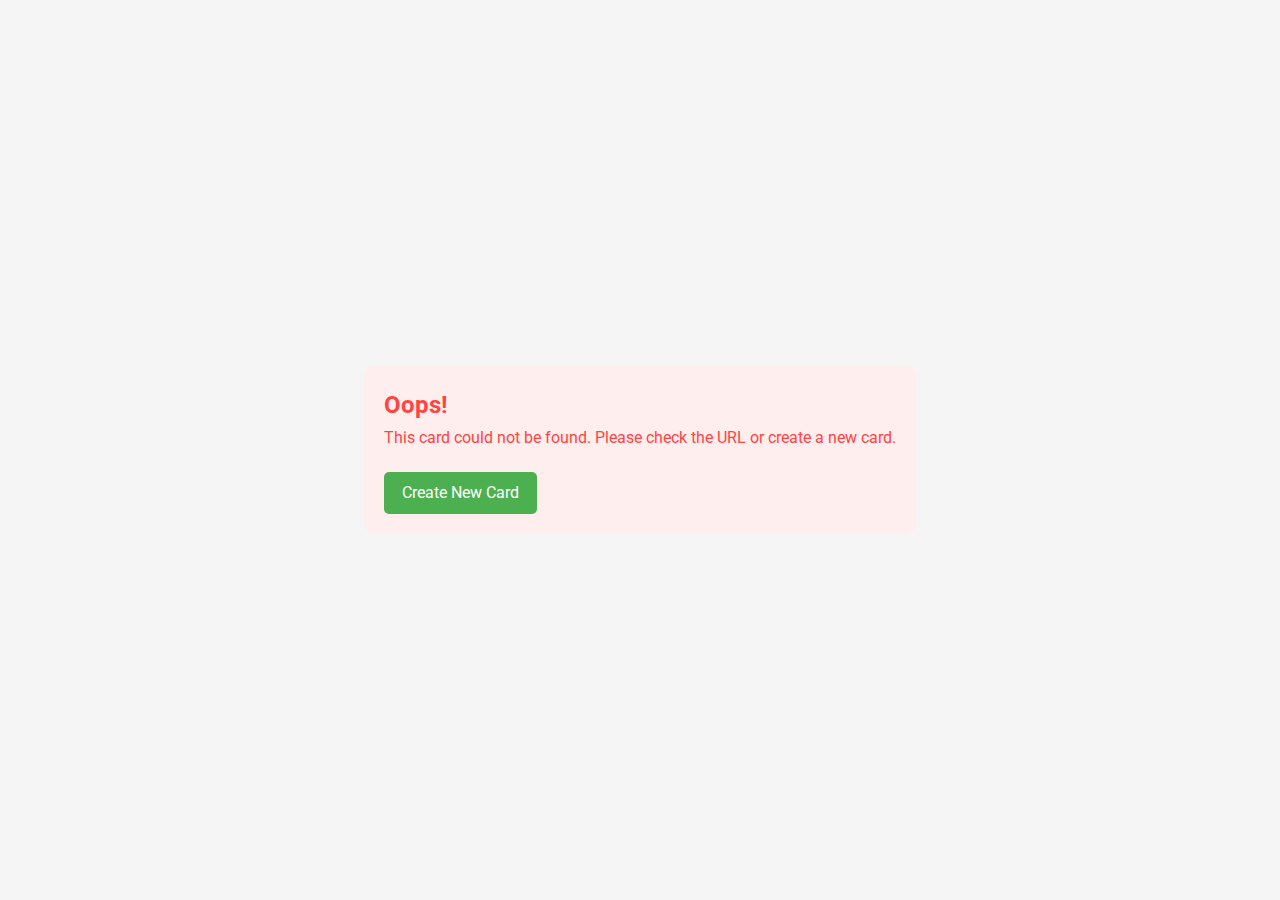
<file: card-view.html>
<!DOCTYPE html>
<html lang="en">
<head>
    <meta charset="UTF-8">
    <meta name="viewport" content="width=device-width, initial-scale=1.0">
    <title>Eid al-Adha Greeting Card</title>
    <link rel="stylesheet" href="styles.css">
    <link rel="stylesheet" href="https://cdnjs.cloudflare.com/ajax/libs/font-awesome/6.4.0/css/all.min.css">
    <link href="https://fonts.googleapis.com/css2?family=Amiri:wght@400;700&family=Roboto:wght@300;400;500;700&display=swap" rel="stylesheet">
    <link rel="stylesheet" href="https://cdnjs.cloudflare.com/ajax/libs/animate.css/4.1.1/animate.min.css">
    <style>
        body {
            background-color: #f5f5f5;
            display: flex;
            justify-content: center;
            align-items: center;
            min-height: 100vh;
            margin: 0;
            padding: 20px;
            font-family: 'Roboto', sans-serif;
        }
        .card-view-wrapper {
            width: 100%;
            display: flex;
            flex-direction: column;
            align-items: center;
        }
        .animated-greeting {
            font-size: 1.3rem;
            color: #4CAF50;
            margin-bottom: 18px;
            font-family: 'Amiri', serif;
            letter-spacing: 1px;
            text-align: center;
            min-height: 40px;
        }
        .card-view-container {
            max-width: 400px;
            width: 100%;
            background: white;
            border-radius: 15px;
            box-shadow: 0 10px 30px rgba(0,0,0,0.1);
            padding: 22px 18px 28px 18px;
            text-align: center;
            margin: 0 auto;
        }
        .card-view-image {
            width: 100%;
            height: 220px;
            background-size: cover;
            background-position: center;
            border-radius: 10px;
            margin-bottom: 18px;
        }
        .card-view-message {
            font-size: 1.08em;
            line-height: 1.6;
            margin: 16px 0;
            padding: 14px;
            background: #f9f9f9;
            border-radius: 10px;
            font-family: 'Amiri', serif;
        }
        .card-view-sender {
            font-style: italic;
            color: #666;
            margin-top: 14px;
            font-size: 1em;
        }
        .back-to-home {
            display: inline-block;
            margin-top: 22px;
            padding: 8px 18px;
            background: #4CAF50;
            color: white;
            text-decoration: none;
            border-radius: 5px;
            transition: background 0.3s;
        }
        .back-to-home:hover {
            background: #45a049;
        }
        .error-message {
            color: #ff4444;
            padding: 20px;
            background: #ffeeee;
            border-radius: 10px;
            margin: 20px 0;
        }
        @media (max-width: 500px) {
            .card-view-container {
                max-width: 98vw;
                padding: 10px 2vw 18px 2vw;
            }
            .card-view-image {
                height: 140px;
            }
        }
    </style>
</head>
<body>
    <div class="card-view-wrapper">
        <div id="greetingText" class="animated-greeting animate__animated animate__fadeInDown"></div>
        <div class="card-view-container">
            <div class="card-view-image" id="cardImage"></div>
            <div class="card-view-message" id="cardMessage"></div>
            <div class="card-view-sender" id="cardSender"></div>
            <a href="index.html" class="back-to-home">Back to Home</a>
        </div>
        <div id="errorContent" style="display: none;">
            <div class="error-message">
                <h2>Oops!</h2>
                <p>This card could not be found. Please check the URL or create a new card.</p>
                <a href="index.html" class="back-to-home">Create New Card</a>
            </div>
        </div>
    </div>

    <script>
        // Get URL parameters
        const urlParams = new URLSearchParams(window.location.search);
        let recipient, sender, message, template;

        if (urlParams.has('data')) {
            // Support encoded data parameter
            try {
                const decoded = decodeURIComponent(atob(urlParams.get('data')));
                const card = JSON.parse(decoded);
                recipient = card.recipient;
                sender = card.sender;
                message = card.message;
                template = card.template;
            } catch (e) {
                recipient = sender = message = template = null;
            }
        } else {
            // Support simple URL format
            recipient = urlParams.get('recipient');
            sender = urlParams.get('sender');
            message = urlParams.get('message');
            template = urlParams.get('template');
        }

        if (recipient && sender && message && template) {
            // Show animated greeting text
            document.getElementById('greetingText').innerHTML = `You received a greeting card from <b>${sender}</b>!`;
            document.getElementById('greetingText').style.display = 'block';
            document.querySelector('.card-view-container').style.display = 'block';
            document.getElementById('errorContent').style.display = 'none';

            document.getElementById('cardMessage').innerHTML = `
                <h2>Dear ${recipient},</h2>
                <p>${message}</p>
                <p>Eid Mubarak!</p>
            `;
            document.getElementById('cardSender').textContent = `From: ${sender}`;

            const cardImage = document.getElementById('cardImage');
            switch(template) {
                case 'traditional':
                    cardImage.style.backgroundImage = "url('images/g1.png')";
                    break;
                case 'modern':
                    cardImage.style.backgroundImage = "url('images/g2.png')";
                    break;
                case 'family':
                    cardImage.style.backgroundImage = "url('images/g3.png')";
                    break;
                default:
                    cardImage.style.backgroundImage = "url('images/g1.png')";
            }
        } else {
            document.getElementById('greetingText').style.display = 'none';
            document.querySelector('.card-view-container').style.display = 'none';
            document.getElementById('errorContent').style.display = 'block';
        }
    </script>
</body>
</html>
</file>
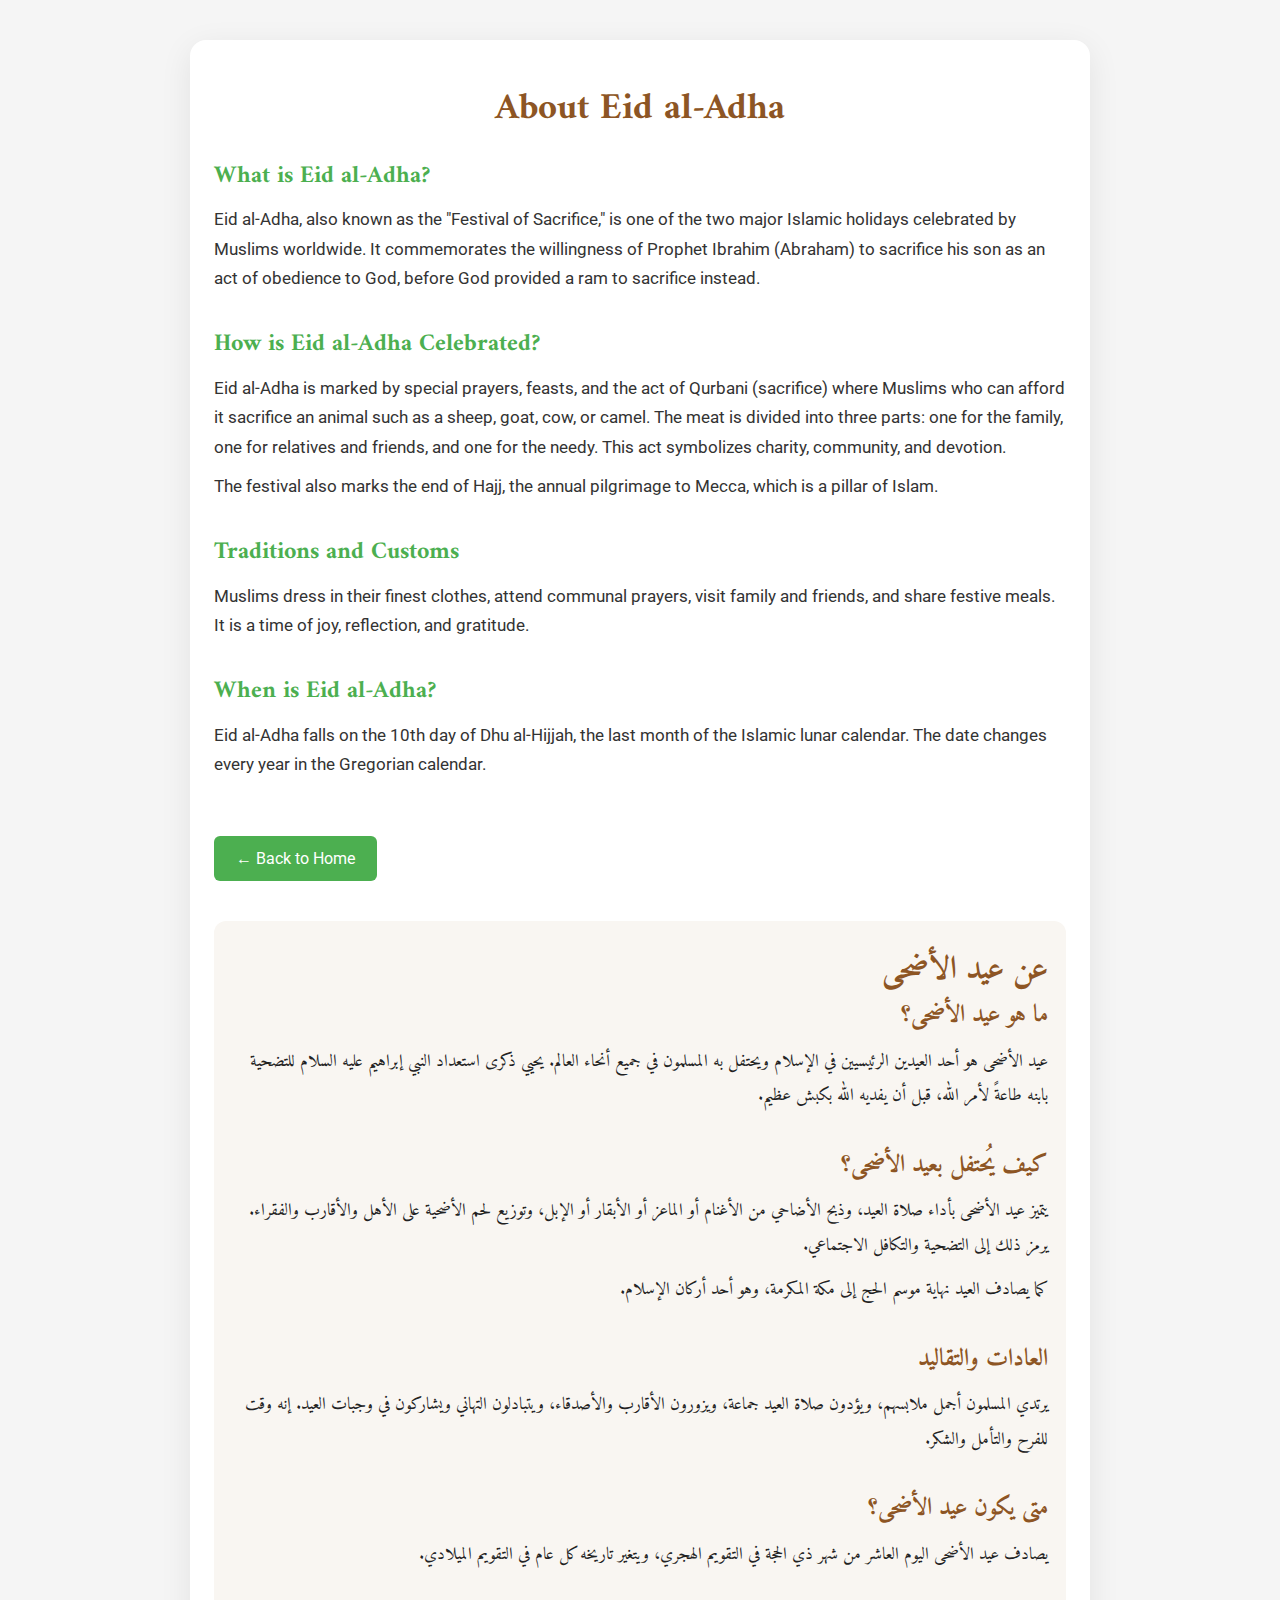
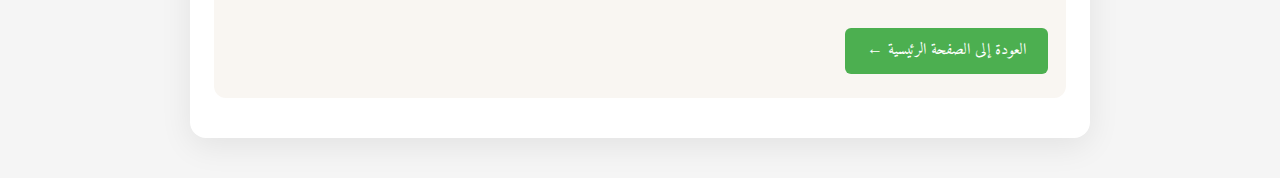
<file: eid-adha-info.html>
<!DOCTYPE html>
<html lang="en">
<head>
    <meta charset="UTF-8">
    <meta name="viewport" content="width=device-width, initial-scale=1.0">
    <title>About Eid al-Adha | Eid al-Adha Mubarak</title>
    <link rel="stylesheet" href="styles.css">
    <link href="https://fonts.googleapis.com/css2?family=Amiri:wght@400;700&family=Roboto:wght@300;400;500;700&display=swap" rel="stylesheet">
    <style>
        body {
            background: #f5f5f5;
            font-family: 'Roboto', sans-serif;
            margin: 0;
            padding: 0;
        }
        .info-container {
            max-width: 900px;
            margin: 40px auto;
            background: white;
            border-radius: 16px;
            box-shadow: 0 8px 32px rgba(0,0,0,0.08);
            padding: 40px 24px;
        }
        .info-title {
            font-family: 'Amiri', serif;
            color: #8d5524;
            font-size: 2.3rem;
            text-align: center;
            margin-bottom: 18px;
        }
        .info-section {
            margin-bottom: 32px;
        }
        .info-section h2 {
            color: #4CAF50;
            font-family: 'Amiri', serif;
            font-size: 1.5rem;
            margin-bottom: 10px;
        }
        .info-section p {
            color: #333;
            font-size: 1.08rem;
            line-height: 1.7;
            margin-bottom: 10px;
        }
        .arabic-section {
            direction: rtl;
            font-family: 'Amiri', serif;
            background: #f9f6f2;
            border-radius: 12px;
            padding: 24px 18px;
            margin-top: 40px;
        }
        .arabic-section h2, .arabic-section h1 {
            color: #8d5524;
            text-align: right;
        }
        .arabic-section p {
            color: #222;
            font-size: 1.08rem;
            line-height: 2;
            text-align: right;
        }
        .back-btn {
            display: inline-block;
            margin: 24px 0 0 0;
            padding: 10px 22px;
            background: #4CAF50;
            color: white;
            border-radius: 6px;
            text-decoration: none;
            font-size: 1rem;
            transition: background 0.3s;
        }
        .back-btn:hover {
            background: #388e3c;
        }
        @media (max-width: 600px) {
            .info-container {
                padding: 18px 4vw;
            }
            .info-title {
                font-size: 1.4rem;
            }
        }
    </style>
</head>
<body>
    <div class="info-container">
        <h1 class="info-title">About Eid al-Adha</h1>
        <div class="info-section">
            <h2>What is Eid al-Adha?</h2>
            <p>
                Eid al-Adha, also known as the "Festival of Sacrifice," is one of the two major Islamic holidays celebrated by Muslims worldwide. It commemorates the willingness of Prophet Ibrahim (Abraham) to sacrifice his son as an act of obedience to God, before God provided a ram to sacrifice instead.
            </p>
        </div>
        <div class="info-section">
            <h2>How is Eid al-Adha Celebrated?</h2>
            <p>
                Eid al-Adha is marked by special prayers, feasts, and the act of Qurbani (sacrifice) where Muslims who can afford it sacrifice an animal such as a sheep, goat, cow, or camel. The meat is divided into three parts: one for the family, one for relatives and friends, and one for the needy. This act symbolizes charity, community, and devotion.
            </p>
            <p>
                The festival also marks the end of Hajj, the annual pilgrimage to Mecca, which is a pillar of Islam.
            </p>
        </div>
        <div class="info-section">
            <h2>Traditions and Customs</h2>
            <p>
                Muslims dress in their finest clothes, attend communal prayers, visit family and friends, and share festive meals. It is a time of joy, reflection, and gratitude.
            </p>
        </div>
        <div class="info-section">
            <h2>When is Eid al-Adha?</h2>
            <p>
                Eid al-Adha falls on the 10th day of Dhu al-Hijjah, the last month of the Islamic lunar calendar. The date changes every year in the Gregorian calendar.
            </p>
        </div>
        <a href="index.html" class="back-btn">&#8592; Back to Home</a>

        <div class="arabic-section">
            <h1>عن عيد الأضحى</h1>
            <div class="info-section">
                <h2>ما هو عيد الأضحى؟</h2>
                <p>
                    عيد الأضحى هو أحد العيدين الرئيسيين في الإسلام ويحتفل به المسلمون في جميع أنحاء العالم. يحيي ذكرى استعداد النبي إبراهيم عليه السلام للتضحية بابنه طاعةً لأمر الله، قبل أن يفديه الله بكبش عظيم.
                </p>
            </div>
            <div class="info-section">
                <h2>كيف يُحتفل بعيد الأضحى؟</h2>
                <p>
                    يتميز عيد الأضحى بأداء صلاة العيد، وذبح الأضاحي من الأغنام أو الماعز أو الأبقار أو الإبل، وتوزيع لحم الأضحية على الأهل والأقارب والفقراء. يرمز ذلك إلى التضحية والتكافل الاجتماعي.
                </p>
                <p>
                    كما يصادف العيد نهاية موسم الحج إلى مكة المكرمة، وهو أحد أركان الإسلام.
                </p>
            </div>
            <div class="info-section">
                <h2>العادات والتقاليد</h2>
                <p>
                    يرتدي المسلمون أجمل ملابسهم، ويؤدون صلاة العيد جماعة، ويزورون الأقارب والأصدقاء، ويتبادلون التهاني ويشاركون في وجبات العيد. إنه وقت للفرح والتأمل والشكر.
                </p>
            </div>
            <div class="info-section">
                <h2>متى يكون عيد الأضحى؟</h2>
                <p>
                    يصادف عيد الأضحى اليوم العاشر من شهر ذي الحجة في التقويم الهجري، ويتغير تاريخه كل عام في التقويم الميلادي.
                </p>
            </div>
            <a href="index.html" class="back-btn">العودة إلى الصفحة الرئيسية &#8592;</a>
        </div>
    </div>
</body>
</html>
</file>
<file: styles.css>
/* ========== GENERAL STYLES ========== */
:root {
    --primary-color: #8d5524;
    --primary-light: #b57a4a;
    --primary-dark: #6b3c17;
    --secondary-color: #e3b778;
    --secondary-light: #f7d6a5;
    --secondary-dark: #c09349;
    --accent-color: #619a3f;
    --accent-light: #8abf69;
    --accent-dark: #457530;
    --light-color: #f8f0e3;
    --dark-color: #2c2416;
    --text-color: #333;
    --border-radius: 8px;
    --transition: all 0.3s ease;
    --shadow: 0 5px 15px rgba(0, 0, 0, 0.1);
    --shadow-hover: 0 10px 25px rgba(0, 0, 0, 0.15);
}

* {
    margin: 0;
    padding: 0;
    box-sizing: border-box;
}

html {
    scroll-behavior: smooth;
}

body {
    font-family: 'Roboto', sans-serif;
    background-color: var(--light-color);
    color: var(--text-color);
    line-height: 1.6;
    overflow-x: hidden;
}

img {
    max-width: 100%;
    height: auto;
}

.container {
    max-width: 1200px;
    margin: 0 auto;
    padding: 0 20px;
}

section {
    padding: 80px 0;
}

.section-title {
    font-size: 2.5rem;
    text-align: center;
    margin-bottom: 2rem;
    color: var(--primary-color);
    position: relative;
    padding-bottom: 1rem;
    font-family: 'Amiri', serif;
}

.section-title::after {
    content: "";
    position: absolute;
    bottom: 0;
    left: 50%;
    transform: translateX(-50%);
    width: 80px;
    height: 3px;
    background-color: var(--accent-color);
}

.section-description {
    text-align: center;
    max-width: 700px;
    margin: 0 auto 3rem;
    color: #666;
}

/* Button Styles */
.btn {
    display: inline-block;
    padding: 12px 25px;
    border-radius: var(--border-radius);
    text-decoration: none;
    font-weight: 500;
    cursor: pointer;
    transition: var(--transition);
    font-size: 1rem;
    border: none;
    outline: none;
}

.btn-primary {
    background-color: var(--accent-color);
    color: white;
}

.btn-primary:hover {
    background-color: var(--accent-dark);
    transform: translateY(-3px);
}

.btn-secondary {
    background-color: var(--secondary-color);
    color: var(--dark-color);
}

.btn-secondary:hover {
    background-color: var(--secondary-dark);
    transform: translateY(-3px);
}

.btn-card {
    background-color: var(--primary-color);
    color: white;
    width: 100%;
    text-align: center;
}

.btn-card:hover {
    background-color: var(--primary-dark);
}

.btn-subscribe {
    background-color: var(--accent-color);
    color: white;
    padding: 10px 15px;
    border-radius: 0 var(--border-radius) var(--border-radius) 0;
}

/* ========== PRELOADER ========== */
.preloader {
    position: fixed;
    top: 0;
    left: 0;
    width: 100%;
    height: 100%;
    background-color: #fff;
    display: flex;
    justify-content: center;
    align-items: center;
    z-index: 9999;
    transition: var(--transition);
}

.loader {
    position: relative;
    width: 80px;
    height: 80px;
}

.crescent {
    position: absolute;
    width: 50px;
    height: 50px;
    border: 5px solid var(--primary-color);
    border-radius: 50%;
    animation: rotate 2s linear infinite;
}

.crescent::before {
    content: '';
    position: absolute;
    top: -5px;
    left: 10px;
    width: 50px;
    height: 50px;
    border-radius: 50%;
    background-color: #fff;
}

@keyframes rotate {
    0% {
        transform: rotate(0deg);
    }
    100% {
        transform: rotate(360deg);
    }
}

/* ========== HEADER STYLES ========== */
header {
    background: linear-gradient(135deg, var(--primary-color), var(--secondary-color));
    color: white;
    text-align: center;
    padding: 150px 0 100px;
    position: relative;
    overflow: hidden;
}

.header-pattern {
    position: absolute;
    top: 0;
    left: 0;
    width: 100%;
    height: 100%;
    background-image: url("data:image/svg+xml,%3Csvg width='60' height='60' viewBox='0 0 60 60' xmlns='http://www.w3.org/2000/svg'%3E%3Cpath d='M30 15L38.66 30L30 45L21.33 30L30 15z' fill='rgba(255,255,255,0.1)'/%3E%3C/svg%3E");
    opacity: 0.5;
}

header h1 {
    font-size: 3.5rem;
    margin-bottom: 1rem;
    font-family: 'Amiri', serif;
    text-shadow: 0 2px 5px rgba(0, 0, 0, 0.2);
}

header p {
    font-size: 1.2rem;
    max-width: 700px;
    margin: 0 auto;
}

.logo {
    position: relative;
    display: inline-block;
}

.crescent-logo {
    position: absolute;
    top: -15px;
    right: -40px;
    font-size: 2rem;
    color: var(--secondary-light);
    transform: rotate(-45deg);
    animation: glow 3s infinite alternate;
}

@keyframes glow {
    0% {
        text-shadow: 0 0 5px rgba(255, 255, 255, 0.5);
    }
    100% {
        text-shadow: 0 0 20px rgba(255, 255, 255, 0.8), 0 0 30px rgba(255, 255, 255, 0.5);
    }
}

/* ========== NAVIGATION STYLES ========== */
nav {
    background-color: var(--dark-color);
    padding: 15px 0;
    position: sticky;
    top: 0;
    z-index: 100;
    transition: var(--transition);
    box-shadow: 0 2px 10px rgba(0, 0, 0, 0.1);
}

nav .container {
    display: flex;
    justify-content: space-between;
    align-items: center;
}

.logo-small {
    display: none;
}

.logo-small h2 {
    color: white;
    font-size: 1.5rem;
    font-family: 'Amiri', serif;
}

.menu-toggle {
    display: none;
    color: white;
    font-size: 1.5rem;
    cursor: pointer;
}

.nav-links {
    display: flex;
    list-style: none;
    gap: 2rem;
}

.nav-links a {
    color: white;
    text-decoration: none;
    font-weight: 500;
    padding: 8px 15px;
    border-radius: 4px;
    transition: var(--transition);
    position: relative;
}

.nav-links a::after {
    content: '';
    position: absolute;
    width: 0;
    height: 2px;
    bottom: 0;
    left: 50%;
    background-color: var(--secondary-color);
    transition: all 0.3s ease;
    transform: translateX(-50%);
}

.nav-links a:hover::after {
    width: 80%;
}

.nav-links a:hover {
    color: var(--secondary-color);
}

.nav-shrink {
    padding: 10px 0;
    box-shadow: 0 5px 15px rgba(0, 0, 0, 0.1);
}

/* ========== COUNTDOWN STYLES ========== */
.countdown {
    background-color: var(--primary-color);
    color: white;
    padding: 80px 0;
    text-align: center;
}

.countdown .section-title {
    color: white;
}

.countdown-timer {
    display: flex;
    justify-content: center;
    gap: 2rem;
    margin-top: 3rem;
    flex-wrap: wrap;
}

.countdown-item {
    display: flex;
    flex-direction: column;
    align-items: center;
}

.countdown-number {
    font-size: 3rem;
    font-weight: bold;
    background-color: rgba(255, 255, 255, 0.1);
    padding: 1.5rem;
    border-radius: var(--border-radius);
    min-width: 120px;
    text-shadow: 0 2px 4px rgba(0, 0, 0, 0.2);
    box-shadow: 0 5px 15px rgba(0, 0, 0, 0.1);
    position: relative;
    overflow: hidden;
}

.countdown-number::before {
    content: '';
    position: absolute;
    top: 0;
    left: 0;
    width: 100%;
    height: 100%;
    background: linear-gradient(135deg, rgba(255, 255, 255, 0.1), transparent);
    opacity: 0.5;
}

.countdown-label {
    margin-top: 1rem;
    font-size: 1rem;
    text-transform: uppercase;
    letter-spacing: 2px;
}

/* ========== ABOUT SECTION STYLES ========== */
.about-content {
    display: grid;
    grid-template-columns: 1fr 1fr;
    gap: 4rem;
    align-items: center;
    margin-top: 3rem;
}

.about-image {
    overflow: hidden;
    border-radius: var(--border-radius);
    box-shadow: var(--shadow);
    transition: var(--transition);
}

.image-container {
    position: relative;
    overflow: hidden;
}

.image-container img {
    display: block;
    width: 100%;
    transition: transform 0.5s ease;
}

.image-container:hover img {
    transform: scale(1.05);
}

.placeholder-image {
    height: 300px;
    background-color: var(--secondary-color);
    display: flex;
    align-items: center;
    justify-content: center;
    font-size: 1.5rem;
    color: white;
    font-weight: bold;
}

.about-text p {
    margin-bottom: 1.5rem;
    font-size: 1.05rem;
}

.about-buttons {
    display: flex;
    gap: 1rem;
    margin-top: 2rem;
}

/* ========== GREETING CARDS SECTION STYLES ========== */
.greeting-cards {
    background-color: var(--secondary-color);
    position: relative;
    overflow: hidden;
}

.greeting-cards::before {
    content: '';
    position: absolute;
    top: 0;
    left: 0;
    width: 100%;
    height: 100%;
    background-image: url("data:image/svg+xml,%3Csvg width='60' height='60' viewBox='0 0 60 60' xmlns='http://www.w3.org/2000/svg'%3E%3Cpath d='M30 15L38.66 30L30 45L21.33 30L30 15z' fill='rgba(255,255,255,0.1)'/%3E%3C/svg%3E");
    opacity: 0.3;
}

.cards-container {
    display: grid;
    grid-template-columns: repeat(auto-fit, minmax(300px, 1fr));
    gap: 2rem;
    margin-top: 3rem;
}

.card {
    background-color: white;
    border-radius: var(--border-radius);
    overflow: hidden;
    box-shadow: var(--shadow);
    transition: var(--transition);
    transform-style: preserve-3d;
    perspective: 1000px;
}

.card:hover {
    transform: translateY(-10px);
    box-shadow: var(--shadow-hover);
}

.card-image {
    height: 200px;
    background-size: cover;
    background-position: center;
    position: relative;
    overflow: hidden;
}

.card-image::before {
    content: '';
    position: absolute;
    top: 0;
    left: 0;
    width: 100%;
    height: 100%;
    background: linear-gradient(to bottom, transparent 50%, rgba(0, 0, 0, 0.5));
}

.card-content {
    padding: 20px;
}

.card-content h3 {
    font-size: 1.5rem;
    margin-bottom: 10px;
    color: var(--primary-color);
}

.card-content p {
    margin-bottom: 20px;
    color: #666;
}

.card-actions {
    display: flex;
    flex-direction: column;
    gap: 10px;
}

.share-buttons {
    display: flex;
    justify-content: center;
    gap: 10px;
}

.share-btn {
    display: flex;
    align-items: center;
    justify-content: center;
    width: 40px;
    height: 40px;
    border-radius: 50%;
    background-color: var(--light-color);
    color: var(--primary-color);
    transition: var(--transition);
    text-decoration: none;
    font-size: 1.2rem;
    
}

.share-btn:hover {
    background-color: var(--primary-color);
    color: white;
    transform: translateY(-3px);
}

.share-btn i {
    transition: var(--transition);
}

.share-btn:hover i {
    transform: scale(1.1);
}

.card-creator {
    background-color: white;
    padding: 2.5rem;
    border-radius: var(--border-radius);
    margin-top: 4rem;
    box-shadow: var(--shadow);
    position: relative;
    z-index: 1;
}

.creator-title {
    text-align: center;
    margin-bottom: 2.5rem;
    color: var(--primary-color);
    font-family: 'Amiri', serif;
    font-size: 1.8rem;
}

.card-form {
    display: grid;
    grid-template-columns: 1fr 1fr;
    gap: 3rem;
}

.form-container, .preview-container {
    display: flex;
    flex-direction: column;
}

.form-group {
    margin-bottom: 1.5rem;
}

.form-group label {
    display: block;
    margin-bottom: 0.5rem;
    font-weight: 500;
    color: var(--dark-color);
}

.form-control {
    width: 100%;
    padding: 12px;
    border: 1px solid #ddd;
    border-radius: var(--border-radius);
    font-size: 1rem;
    transition: var(--transition);
}

.form-control:focus {
    outline: none;
    border-color: var(--accent-color);
    box-shadow: 0 0 0 3px rgba(97, 154, 63, 0.1);
}

.preview-btn {
    align-self: flex-start;
}

.preview-container {
    display: flex;
    flex-direction: column;
    gap: 20px;
}

.card-preview {
    background-color: var(--light-color);
    border-radius: var(--border-radius);
    padding: 20px;
    min-height: 400px;
    display: flex;
    align-items: center;
    justify-content: center;
    box-shadow: var(--shadow);
    position: relative;
    overflow: hidden;
}

.preview-actions {
    display: flex;
    flex-direction: column;
    align-items: center;
    gap: 15px;
    margin-top: 10px;
}

.preview-share-buttons {
    display: flex;
    justify-content: center;
    gap: 15px;
}

.preview-share-buttons .share-btn {
    width: 60px;
    height: 60px;
    font-size: 1.3rem;
    background-color: var(--light-color);
    color: var(--primary-color);
    border-radius: 50%;
    display: flex;
    align-items: center;
    justify-content: center;
    transition: var(--transition);
    text-decoration: none;
    
}

.preview-share-buttons .share-btn:hover {
    background-color: var(--primary-color);
    color: white;
    transform: translateY(-3px);
}

.preview-share-buttons .share-btn i {
    transition: var(--transition);
}

.preview-share-buttons .share-btn:hover i {
    transform: scale(1.1);
}

.preview-placeholder {
    display: flex;
    flex-direction: column;
    align-items: center;
    justify-content: center;
    text-align: center;
    padding: 20px;
}

.preview-placeholder i {
    font-size: 3rem;
    color: var(--primary-color);
    margin-bottom: 1rem;
}

.preview-placeholder h3 {
    color: var(--primary-color);
    margin-bottom: 0.5rem;
}

.preview-placeholder p {
    color: #666;
}

.send-btn {
    width: 100%;
}

/* ========== FUN FACTS SECTION STYLES ========== */
.fun-facts {
    background-color: var(--light-color);
    position: relative;
}

.facts-container {
    display: grid;
    grid-template-columns: repeat(auto-fit, minmax(300px, 1fr));
    gap: 2rem;
    margin-top: 3rem;
}

.fact-card {
    background-color: white;
    padding: 2.5rem 2rem;
    border-radius: var(--border-radius);
    box-shadow: var(--shadow);
    text-align: center;
    transition: var(--transition);
    position: relative;
    overflow: hidden;
}

.fact-card:hover {
    transform: translateY(-5px);
    box-shadow: var(--shadow-hover);
}

.fact-card::before {
    content: '';
    position: absolute;
    top: 0;
    left: 0;
    width: 5px;
    height: 0;
    background-color: var(--accent-color);
    transition: height 0.3s ease;
}

.fact-card:hover::before {
    height: 100%;
}

.fact-icon {
    font-size: 2.5rem;
    color: var(--accent-color);
    margin-bottom: 1.5rem;
}

.fact-card h3 {
    margin-bottom: 1rem;
    color: var(--primary-color);
    font-family: 'Amiri', serif;
}

.fact-card p {
    color: #666;
    font-size: 0.95rem;
}

/* ========== CONTACT SECTION STYLES ========== */
.contact {
    background-color: white;
}

.contact-container {
    display: grid;
    grid-template-columns: 1fr 1fr;
    gap: 3rem;
    margin-top: 3rem;
}

.contact-form {
    background-color: var(--light-color);
    padding: 2.5rem;
    border-radius: var(--border-radius);
    box-shadow: var(--shadow);
}

.contact-info {
    display: flex;
    flex-direction: column;
    gap: 2rem;
}

.info-item {
    display: flex;
    align-items: center;
    gap: 1.5rem;
    padding: 1.5rem;
    background-color: var(--light-color);
    border-radius: var(--border-radius);
    box-shadow: var(--shadow);
    transition: var(--transition);
}

.info-item:hover {
    transform: translateX(5px);
}

.info-icon {
    width: 50px;
    height: 50px;
    background-color: var(--accent-color);
    border-radius: 50%;
    display: flex;
    align-items: center;
    justify-content: center;
    color: white;
    font-size: 1.2rem;
}

.info-content h3 {
    color: var(--primary-color);
    margin-bottom: 0.3rem;
    font-family: 'Amiri', serif;
}

.social-media {
    margin-top: 1rem;
}

.social-media h3 {
    color: var(--primary-color);
    margin-bottom: 1rem;
    font-family: 'Amiri', serif;
}

.social-icons {
    display: flex;
    gap: 1rem;
}

.social-icon {
    display: flex;
    align-items: center;
    justify-content: center;
    width: 40px;
    height: 40px;
    background-color: var(--light-color);
    color: var(--primary-color);
    border-radius: 50%;
    font-size: 1.2rem;
    transition: var(--transition);
    box-shadow: var(--shadow);
}

.social-icon:hover {
    background-color: var(--primary-color);
    color: white;
    transform: translateY(-3px);
}

/* ========== FOOTER STYLES ========== */
footer {
    background-color: var(--dark-color);
    color: white;
    padding: 5rem 0 2rem;
}

.footer-content {
    display: grid;
    grid-template-columns: repeat(auto-fit, minmax(250px, 1fr));
    gap: 3rem;
    margin-bottom: 3rem;
}

.footer-section h3 {
    margin-bottom: 1.5rem;
    position: relative;
    padding-bottom: 0.8rem;
    font-family: 'Amiri', serif;
}

.footer-section h3::after {
    content: "";
    position: absolute;
    bottom: 0;
    left: 0;
    width: 50px;
    height: 2px;
    background-color: var(--accent-color);
}

.footer-section p, .footer-section ul {
    margin-bottom: 1.2rem;
    color: #ccc;
}

.footer-section ul {
    list-style: none;
}

.footer-section ul li {
    margin-bottom: 0.8rem;
}

.footer-section a {
    color: #ccc;
    text-decoration: none;
    transition: var(--transition);
}

.footer-section a:hover {
    color: var(--accent-color);
    padding-left: 5px;
}

.subscribe-form {
    display: flex;
    margin-top: 1.5rem;
}

.subscribe-form input {
    flex: 1;
    padding: 10px 15px;
    border: none;
    border-radius: var(--border-radius) 0 0 var(--border-radius);
    font-size: 1rem;
}

.footer-bottom {
    padding-top: 2rem;
    text-align: center;
    border-top: 1px solid rgba(255, 255, 255, 0.1);
    color: #aaa;
}

.footer-section .social-icons {
    display: flex;
    gap: 15px;
    margin-top: 15px;
}

.footer-section .social-icon {
    display: flex;
    align-items: center;
    justify-content: center;
    width: 40px;
    height: 40px;
    background-color: var(--primary-color);
    color: white;
    border-radius: 50%;
    transition: all 0.3s ease;
}

.footer-section .social-icon:hover {
    background-color: var(--secondary-color);
    transform: translateY(-3px);
}

.footer-section .social-icon i {
    font-size: 1.2rem;
}

/* ========== MODAL STYLES ========== */
.modal {
    display: none;
    position: fixed;
    z-index: 9999;
    left: 0;
    top: 0;
    width: 100%;
    height: 100%;
    background-color: rgba(0, 0, 0, 0.5);
    align-items: center;
    justify-content: center;
}

.modal-content {
    background-color: white;
    border-radius: var(--border-radius);
    width: 90%;
    max-width: 500px;
    position: relative;
    animation: modalFadeIn 0.4s;
}

@keyframes modalFadeIn {
    from {
        opacity: 0;
        transform: translateY(-50px);
    }
    to {
        opacity: 1;
        transform: translateY(0);
    }
}

.close-modal {
    position: absolute;
    right: 15px;
    top: 10px;
    font-size: 1.5rem;
    cursor: pointer;
    color: #aaa;
    transition: var(--transition);
}

.close-modal:hover {
    color: var(--primary-color);
}

.modal-body {
    padding: 2.5rem;
    text-align: center;
}

.success-icon {
    font-size: 3rem;
    color: var(--accent-color);
    margin-bottom: 1.5rem;
}

.modal-body h3 {
    margin-bottom: 1rem;
    color: var(--primary-color);
    font-family: 'Amiri', serif;
}

.modal-body p {
    margin-bottom: 1.5rem;
    color: #666;
}

/* ========== BACK TO TOP BUTTON ========== */
.back-to-top {
    position: fixed;
    bottom: 30px;
    right: 30px;
    width: 50px;
    height: 50px;
    background-color: var(--primary-color);
    color: white;
    border-radius: 50%;
    display: flex;
    align-items: center;
    justify-content: center;
    font-size: 1.2rem;
    text-decoration: none;
    z-index: 99;
    opacity: 0;
    visibility: hidden;
    transition: var(--transition);
    box-shadow: 0 5px 15px rgba(0, 0, 0, 0.1);
}

.back-to-top.active {
    opacity: 1;
    visibility: visible;
}

.back-to-top:hover {
    background-color: var(--primary-dark);
    transform: translateY(-5px);
}

/* ========== ANIMATIONS ========== */
.card-animation {
    animation: cardFloating 3s infinite alternate;
}

@keyframes cardFloating {
    0% {
        transform: translateY(0);
    }
    100% {
        transform: translateY(-10px);
    }
}

/* ========== MEDIA QUERIES ========== */
@media (max-width: 992px) {
    .section-title {
        font-size: 2.2rem;
    }
    
    header {
        padding: 120px 0 80px;
    }
    
    header h1 {
        font-size: 3rem;
    }
    
    .countdown-number {
        font-size: 2.5rem;
        min-width: 100px;
    }
    
    .about-content {
        gap: 3rem;
    }
}

@media (max-width: 768px) {
    .section-title {
        font-size: 2rem;
    }
    
    header h1 {
        font-size: 2.5rem;
    }
    
    .logo-small {
        display: block;
    }
    
    .menu-toggle {
        display: block;
    }
    
    .nav-links {
        position: fixed;
        top: 70px;
        left: -100%;
        width: 100%;
        height: calc(100vh - 70px);
        background-color: var(--dark-color);
        flex-direction: column;
        align-items: center;
        padding: 2rem 0;
        transition: var(--transition);
        gap: 1.5rem;
    }
    
    .nav-links.active {
        left: 0;
    }
    
    .about-content {
        grid-template-columns: 1fr;
    }
    
    .card-form {
        grid-template-columns: 1fr;
    }
    
    .contact-container {
        grid-template-columns: 1fr;
    }
    
    .card-preview {
        height: 300px;
    }
}

@media (max-width: 576px) {
    section {
        padding: 60px 0;
    }
    
    .section-title {
        font-size: 1.8rem;
    }
    
    header {
        padding: 100px 0 70px;
    }
    
    header h1 {
        font-size: 2.2rem;
    }
    
    .countdown-timer {
        gap: 1rem;
    }
    
    .countdown-number {
        font-size: 2rem;
        padding: 1rem;
        min-width: 80px;
    }
    
    .countdown-label {
        font-size: 0.8rem;
    }
    
    .footer-content {
        gap: 2rem;
    }
    
    .fact-card {
        padding: 2rem 1.5rem;
    }
    
    .card-creator {
        padding: 1.5rem;
    }
    
    .back-to-top {
        bottom: 20px;
        right: 20px;
        width: 40px;
        height: 40px;
    }
}
</file>
